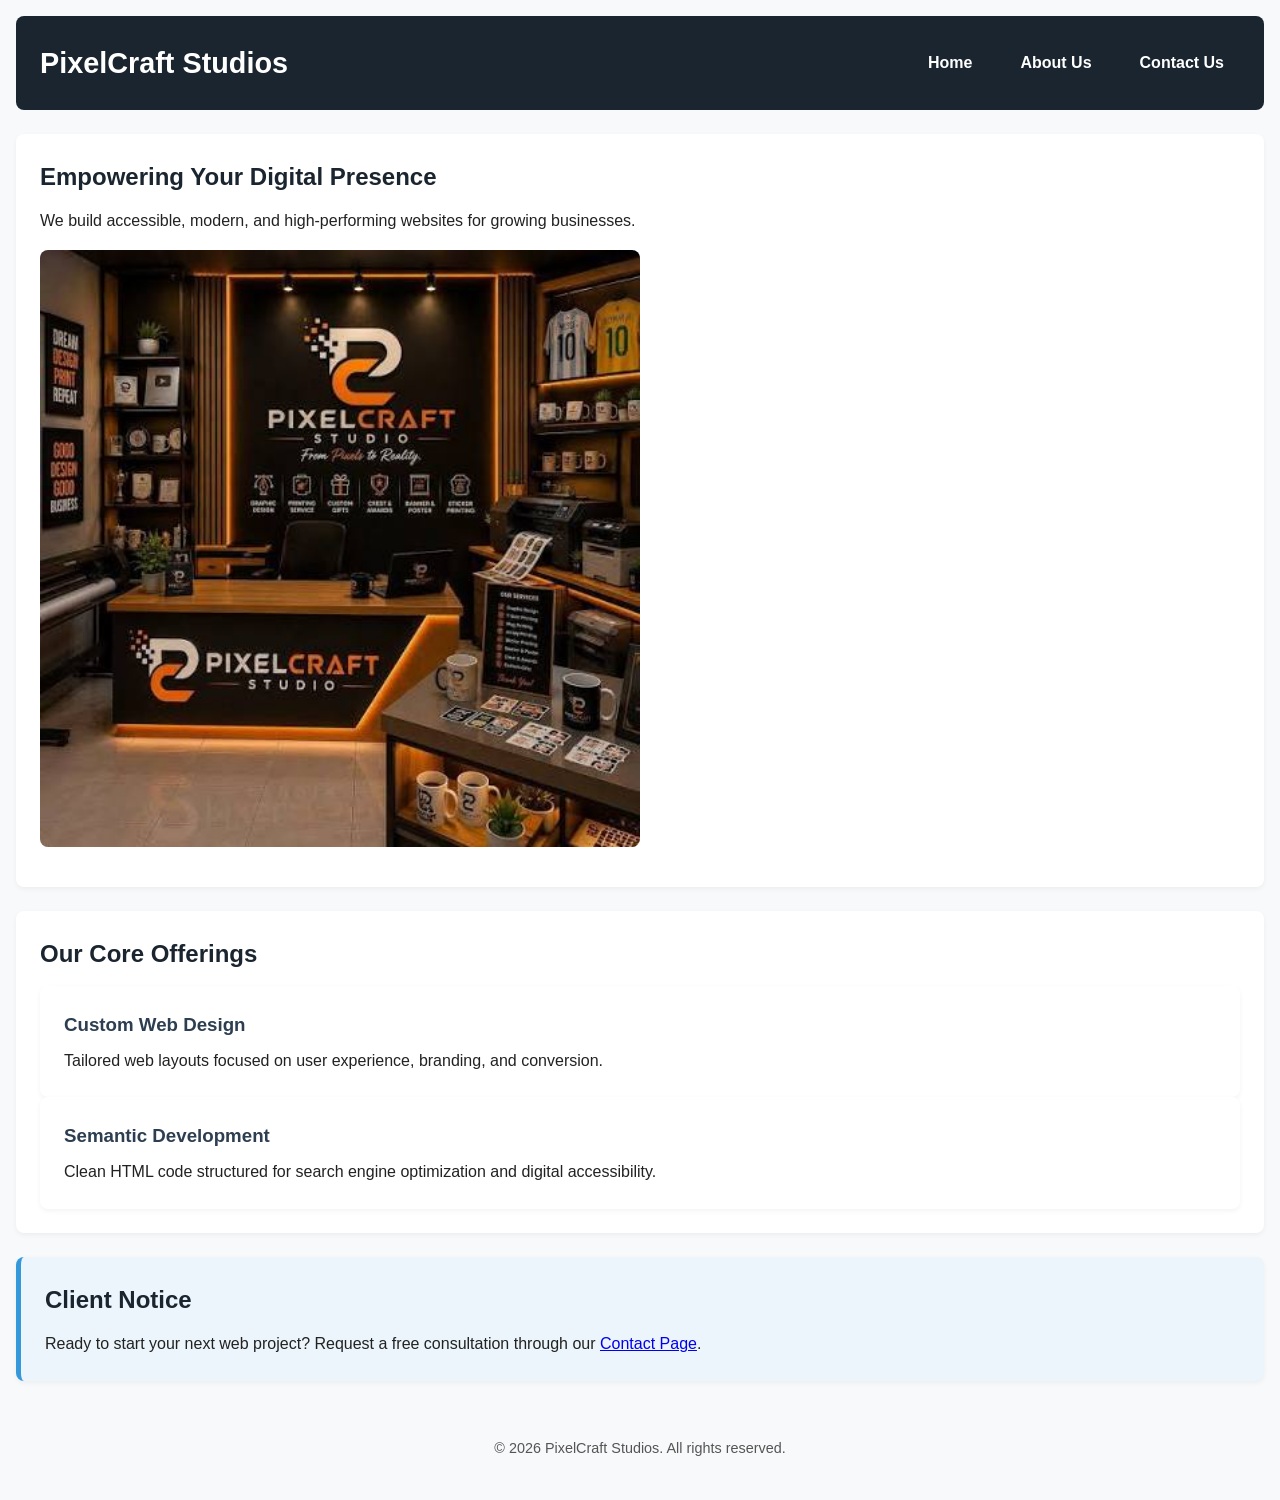
<file: index.html>
<!DOCTYPE html>
<html lang="en">
<head>
    <meta charset="UTF-8">
    <meta name="viewport" content="width=device-width, initial-scale=1.0">
    <title>PixelCraft Studios - Home</title>
    <link rel="stylesheet" href="style.css">
</head>
<body>

    <header>
        <h1>PixelCraft Studios</h1>
        <nav aria-label="Main Navigation">
            <ul>
                <li><a href="index.html">Home</a></li>
                <li><a href="about.html">About Us</a></li>
                <li><a href="contact.html">Contact Us</a></li>
            </ul>
        </nav>
    </header>

    <main>
        <section>
            <h2>Empowering Your Digital Presence</h2>
            <p>We build accessible, modern, and high-performing websites for growing businesses.</p>
            <img src="images/images (1).jpg" alt="PixelCraft Studio workspace with branded design displays and creative materials" width="600" height="400">
        </section>

        <section>
            <h2>Our Core Offerings</h2>
            <article>
                <h3>Custom Web Design</h3>
                <p>Tailored web layouts focused on user experience, branding, and conversion.</p>
            </article>
            <article>
                <h3>Semantic Development</h3>
                <p>Clean HTML code structured for search engine optimization and digital accessibility.</p>
            </article>
        </section>

        <aside>
            <h2>Client Notice</h2>
            <p>Ready to start your next web project? Request a free consultation through our <a href="contact.html">Contact Page</a>.</p>
        </aside>
    </main>

    <footer>
        <p>&copy; 2026 PixelCraft Studios. All rights reserved.</p>
    </footer>

</body>
</html>
</file>
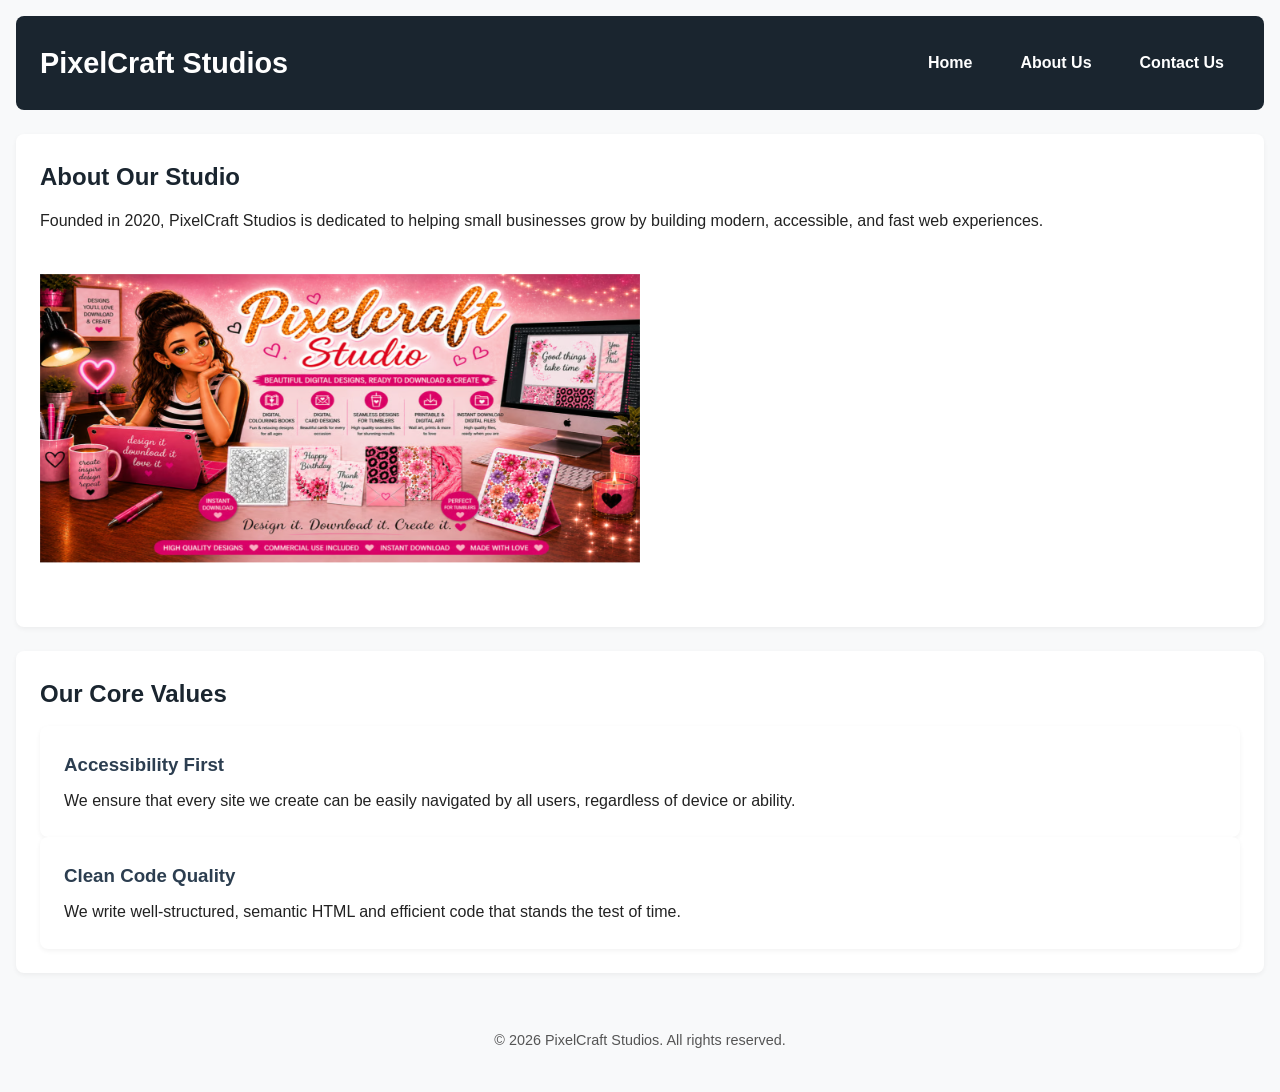
<file: about.html>
<!DOCTYPE html>
<html lang="en">
<head>
    <meta charset="UTF-8">
    <meta name="viewport" content="width=device-width, initial-scale=1.0">
    <title>PixelCraft Studios - About Us</title>
    <link rel="stylesheet" href="style.css">
</head>
<body>

    <header>
        <h1>PixelCraft Studios</h1>
        <nav aria-label="Main Navigation">
            <ul>
                <li><a href="index.html">Home</a></li>
                <li><a href="about.html">About Us</a></li>
                <li><a href="contact.html">Contact Us</a></li>
            </ul>
        </nav>
    </header>

    <main>
        <section>
            <h2>About Our Studio</h2>
            <p>Founded in 2020, PixelCraft Studios is dedicated to helping small businesses grow by building modern, accessible, and fast web experiences.</p>
            <img src="images/picture.avif" alt="A modern workstation with dual monitors displaying code and graphic design templates" width="600" height="400">
        </section>

        <section>
            <h2>Our Core Values</h2>
            <article>
                <h3>Accessibility First</h3>
                <p>We ensure that every site we create can be easily navigated by all users, regardless of device or ability.</p>
            </article>
            <article>
                <h3>Clean Code Quality</h3>
                <p>We write well-structured, semantic HTML and efficient code that stands the test of time.</p>
            </article>
        </section>
    </main>

    <footer>
        <p>&copy; 2026 PixelCraft Studios. All rights reserved.</p>
    </footer>

</body>
</html>
</file>
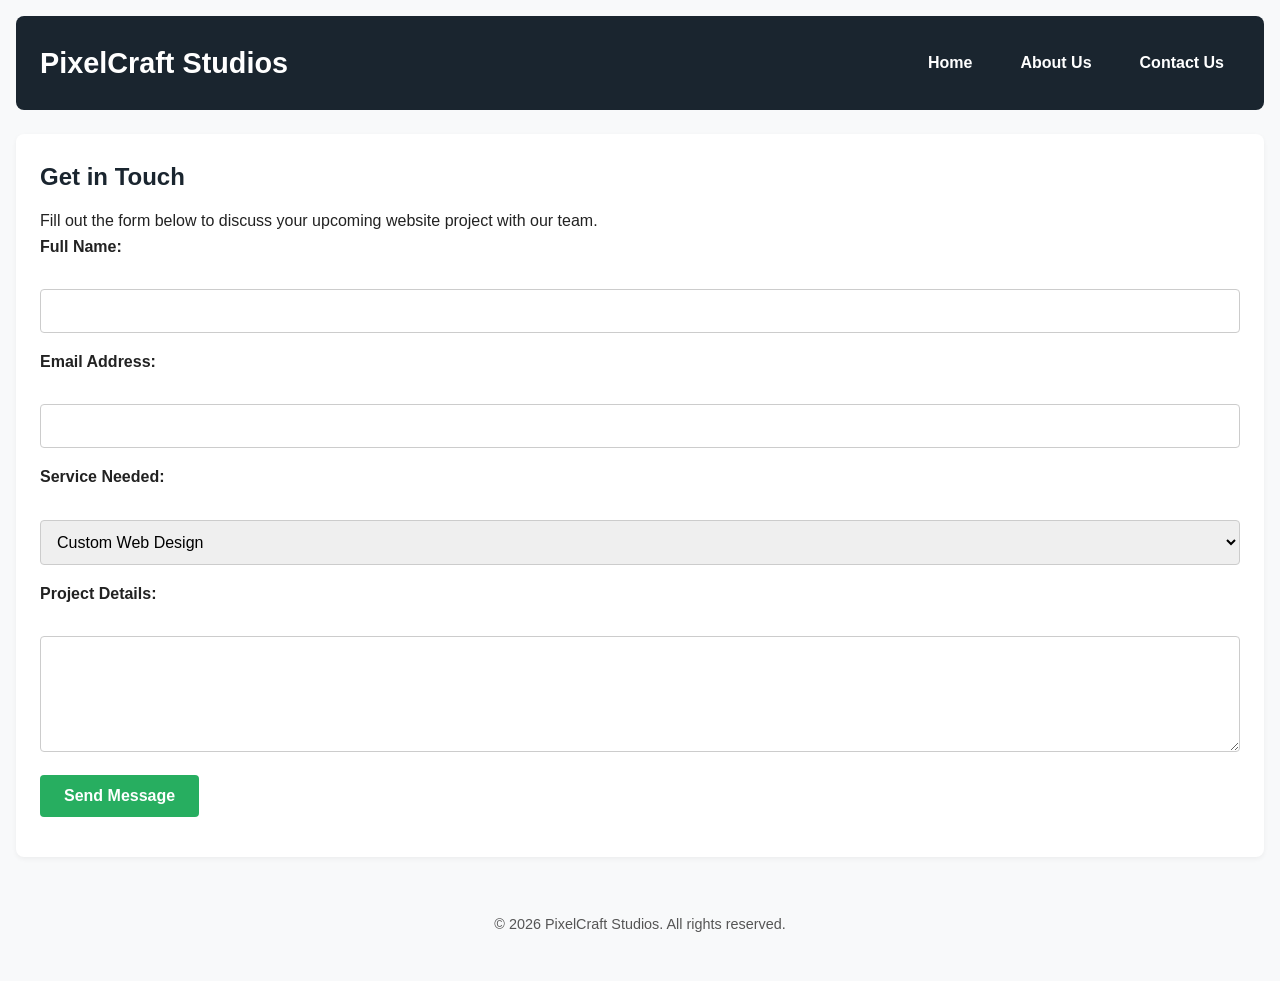
<file: contact.html>
<!DOCTYPE html>
<html lang="en">
<head>
    <meta charset="UTF-8">
    <meta name="viewport" content="width=device-width, initial-scale=1.0">
    <title>PixelCraft Studios - Contact Us</title>
    <link rel="stylesheet" href="style.css">
</head>
<body>

    <header>
        <h1>PixelCraft Studios</h1>
        <nav aria-label="Main Navigation">
            <ul>
                <li><a href="index.html">Home</a></li>
                <li><a href="about.html">About Us</a></li>
                <li><a href="contact.html">Contact Us</a></li>
            </ul>
        </nav>
    </header>

    <main>
        <section>
            <h2>Get in Touch</h2>
            <p>Fill out the form below to discuss your upcoming website project with our team.</p>

            <form action="#" method="post">
                <p>
                    <label for="full-name">Full Name:</label><br>
                    <input type="text" id="full-name" name="full_name" required>
                </p>

                <p>
                    <label for="email-address">Email Address:</label><br>
                    <input type="email" id="email-address" name="email_address" required>
                </p>

                <p>
                    <label for="service-select">Service Needed:</label><br>
                    <select id="service-select" name="service_needed">
                        <option value="web-design">Custom Web Design</option>
                        <option value="development">Semantic Development</option>
                        <option value="consulting">General Consulting</option>
                    </select>
                </p>

                <p>
                    <label for="user-message">Project Details:</label><br>
                    <textarea id="user-message" name="user_message" rows="5" cols="30" required></textarea>
                </p>

                <p>
                    <button type="submit">Send Message</button>
                </p>
            </form>
        </section>
    </main>

    <footer>
        <p>&copy; 2026 PixelCraft Studios. All rights reserved.</p>
    </footer>

</body>
</html>
</file>
<file: style.css>
/* 
   1. Global Reset & Mobile-First Base Styles
    */
* {
    box-sizing: border-box;
    margin: 0;
    padding: 0;
}

body {
    font-family: Arial, Helvetica, sans-serif;
    line-height: 1.6;
    color: #222222;
    background-color: #f8f9fa;
    padding: 1rem;
}

/* Fluid responsive images */
img {
    max-width: 100%;
    height: auto;
    display: block;
    margin: 1rem 0;
    border-radius: 8px;
}

/* 
   2. Header & Mobile Navigation (Flexbox)
    */
header {
    background-color: #1a252f;
    color: #ffffff;
    padding: 1.5rem;
    border-radius: 8px;
    margin-bottom: 1.5rem;
}

header h1 {
    font-size: 1.8rem;
    margin-bottom: 1rem;
    text-align: center;
}

nav ul {
    list-style: none;
    display: flex;
    flex-direction: column; /* Stack vertically on mobile */
    gap: 0.75rem;
}

nav a {
    color: #ffffff;
    text-decoration: none;
    font-weight: bold;
    display: block;
    padding: 0.5rem;
    background-color: #2c3e50;
    text-align: center;
    border-radius: 4px;
}

/* Accessibility: Visible focus state for keyboard users */
a:focus, button:focus, input:focus, select:focus, textarea:focus {
    outline: 3px solid #f39c12;
    outline-offset: 2px;
}

/* 
   3. Main Content & Sections
    */
main {
    display: flex;
    flex-direction: column;
    gap: 1.5rem;
}

section, article, aside {
    background: #ffffff;
    padding: 1.5rem;
    border-radius: 8px;
    box-shadow: 0 2px 5px rgba(0,0,0,0.05);
}

h2 {
    color: #1a252f;
    margin-bottom: 0.75rem;
}

h3 {
    color: #2c3e50;
    margin-bottom: 0.5rem;
}

aside {
    border-left: 5px solid #3498db;
    background-color: #ebf5fb;
}

/* 
   4. Form Styling
    */
form p {
    margin-bottom: 1rem;
}

label {
    font-weight: bold;
    display: block;
    margin-bottom: 0.25rem;
}

input, select, textarea {
    width: 100%;
    padding: 0.75rem;
    border: 1rem solid #ccc;
    border: 1px solid #ccc;
    border-radius: 4px;
    font-size: 1rem;
}

button[type="submit"] {
    background-color: #27ae60;
    color: white;
    border: none;
    padding: 0.75rem 1.5rem;
    font-size: 1rem;
    font-weight: bold;
    border-radius: 4px;
    cursor: pointer;
    width: 100%;
}

button[type="submit"]:hover {
    background-color: #219150;
}

/* 
   5. Footer
    */
footer {
    text-align: center;
    padding: 1.5rem;
    margin-top: 2rem;
    color: #555555;
    font-size: 0.9rem;
}

/* 
   6. Media Query for Tablet/Desktop (Min-width: 768px)
    */
@media (min-width: 768px) {
    header {
        display: flex;
        justify-content: space-between;
        align-items: center;
    }

    header h1 {
        margin-bottom: 0;
        text-align: left;
    }

    nav ul {
        flex-direction: row; /* Switch navigation to horizontal bar */
        gap: 1rem;
    }

    nav a {
        background-color: transparent;
        padding: 0.5rem 1rem;
    }

    nav a:hover {
        background-color: #34495e;
    }

    button[type="submit"] {
        width: auto;
    }
}
</file>
